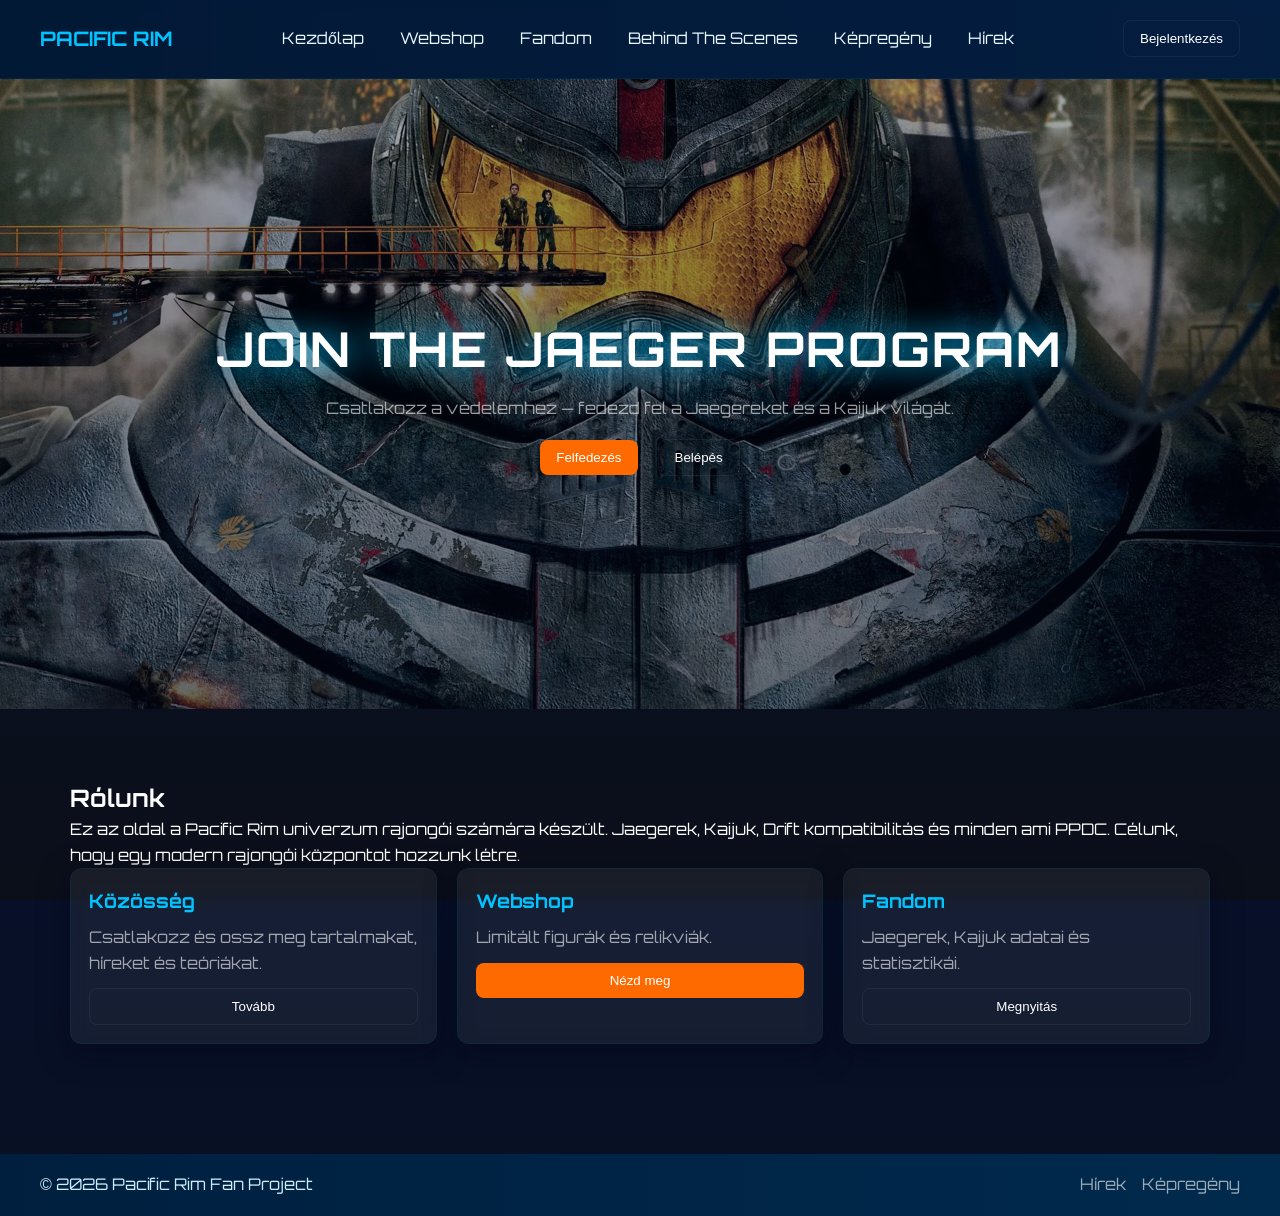
<file: index.html>
<!DOCTYPE html>
<html lang="hu">
<head>
<meta charset="UTF-8">
<title>Pacific Rim Universe</title>
<link rel="stylesheet" href="styles.css">
<script src="script.js" defer></script>
</head>
<body data-page="home">
<!-- ...existing code... -->
<header class="site-header">
  <div class="left">
    <div class="logo">PACIFIC RIM</div>
  </div>
  <nav class="main-nav" aria-label="Fő navigáció">
    <a href="index.html">Kezdőlap</a>
    <a href="webshop.html">Webshop</a>
    <a href="fandom.html">Fandom</a>
    <a href="bts.html">Behind The Scenes</a>
    <a href="kepregeny.html">Képregény</a>
    <a href="hirek.html">Hírek</a>
  </nav>
  <div class="user-area">
    <button id="loginBtn" class="btn ghost">Bejelentkezés</button>
    <div id="userMenu" class="user-menu hidden">
      <span id="userName" class="user-name"></span>
      <button id="logoutBtn" class="btn small">Kijelentkezés</button>
    </div>
    <button id="mobileToggle" class="mobile-toggle" aria-label="Menü">☰</button>
  </div>
</header>

<section class="hero">
  <div class="hero-inner">
    <h1>JOIN THE JAEGER PROGRAM</h1>
    <p class="tagline">Csatlakozz a védelemhez — fedezd fel a Jaegereket és a Kaijuk világát.</p>
    <div class="hero-cta">
      <button class="btn" id="ctaExplore">Felfedezés</button>
      <button class="btn ghost" id="ctaLogin">Belépés</button>
    </div>
  </div>
  <div class="hero-overlay"></div>
</section>

<main class="container">
  <section class="section">
    <h2>Rólunk</h2>
    <p>Ez az oldal a Pacific Rim univerzum rajongói számára készült. Jaegerek, Kaijuk, Drift kompatibilitás és minden ami PPDC. Célunk, hogy egy modern rajongói központot hozzunk létre.</p>

    <div class="cards">
      <article class="card">
        <h3>Közösség</h3>
        <p>Csatlakozz és ossz meg tartalmakat, híreket és teóriákat.</p>
        <button class="btn ghost">Tovább</button>
      </article>

      <article class="card">
        <h3>Webshop</h3>
        <p>Limitált figurák és relikviák.</p>
        <button class="btn" onclick="location.href='webshop.html'">Nézd meg</button>
      </article>

      <article class="card">
        <h3>Fandom</h3>
        <p>Jaegerek, Kaijuk adatai és statisztikái.</p>
        <button class="btn ghost" onclick="location.href='fandom.html'">Megnyitás</button>
      </article>
    </div>
  </section>
</main>

<footer class="site-footer">
  <div>© 2026 Pacific Rim Fan Project</div>
  <div class="footer-links">
    <a href="hirek.html">Hírek</a>
    <a href="kepregeny.html">Képregény</a>
  </div>
</footer>

<!-- Login / Register Modal -->
<div id="authModal" class="modal hidden" role="dialog" aria-modal="true" aria-labelledby="authTitle">
  <div class="modal-panel">
    <button class="modal-close" id="modalClose" aria-label="Bezárás">✕</button>
    <h2 id="authTitle">Bejelentkezés</h2>

    <form id="loginForm" class="auth-form">
      <label>Email
        <input type="email" id="loginEmail" required>
      </label>
      <label>Jelszó
        <input type="password" id="loginPassword" required>
      </label>
      <div class="form-actions">
        <button type="submit" class="btn">Bejelentkezés</button>
        <button type="button" id="showRegister" class="btn ghost">Regisztráció</button>
      </div>
    </form>

    <form id="registerForm" class="auth-form hidden">
      <label>Teljes név
        <input type="text" id="regName" required>
      </label>
      <label>Email
        <input type="email" id="regEmail" required>
      </label>
      <label>Jelszó
        <input type="password" id="regPassword" required minlength="6">
      </label>
      <div class="form-actions">
        <button type="submit" class="btn">Regisztrálok</button>
        <button type="button" id="showLogin" class="btn ghost">Vissza</button>
      </div>
    </form>
  </div>
</div>

</body>
</html>
</file>
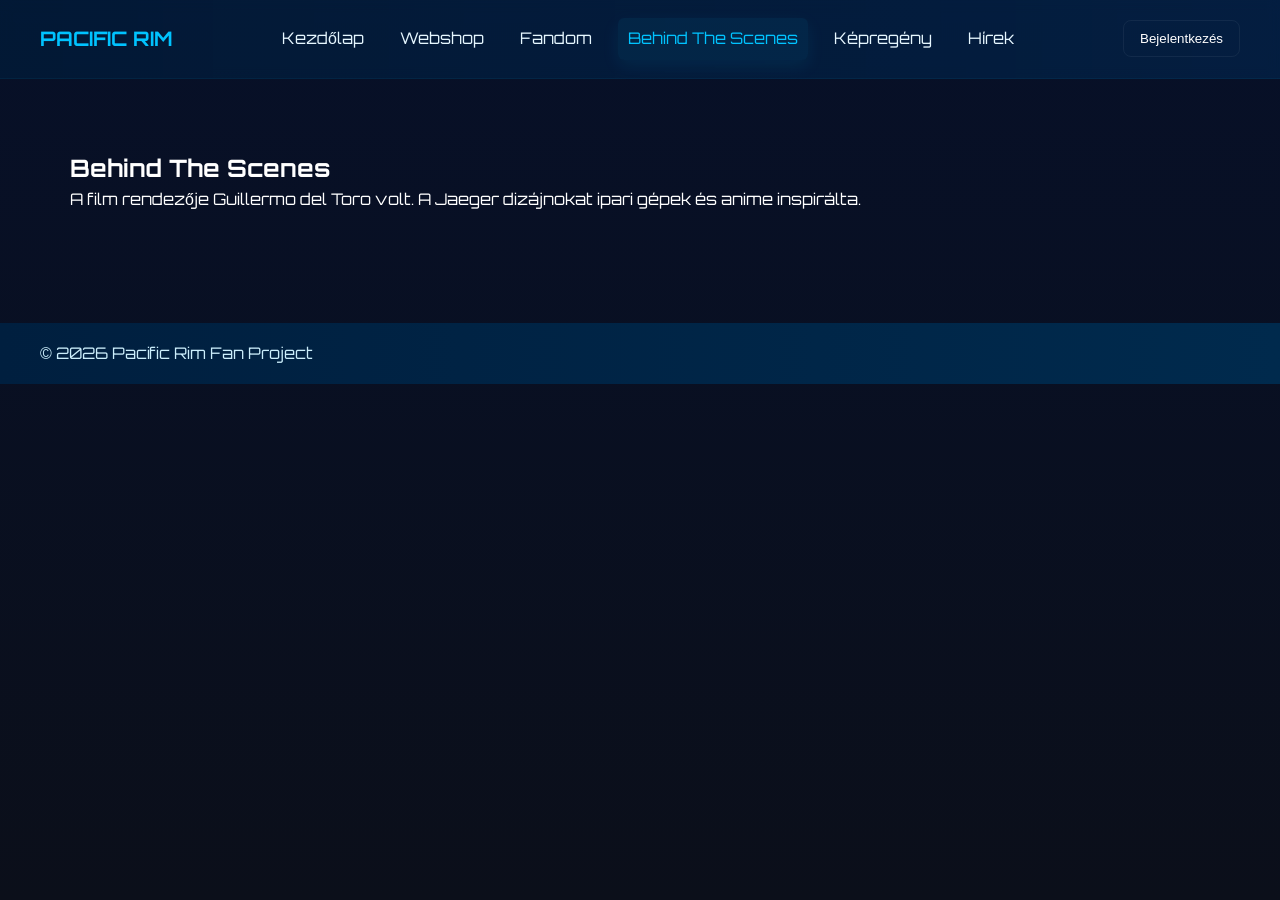
<file: bts.html>
<!DOCTYPE html>
<html lang="hu">
<head>
<meta charset="UTF-8">
<title>Behind The Scenes - Pacific Rim</title>
<link rel="stylesheet" href="styles.css">
<script src="script.js" defer></script>
</head>
<body data-page="bts">
<!-- ...existing code... -->
<header class="site-header">
  <div class="left"><div class="logo">PACIFIC RIM</div></div>
  <nav class="main-nav" aria-label="Fő navigáció">
    <a href="index.html">Kezdőlap</a>
    <a href="webshop.html">Webshop</a>
    <a href="fandom.html">Fandom</a>
    <a href="bts.html" class="active">Behind The Scenes</a>
    <a href="kepregeny.html">Képregény</a>
    <a href="hirek.html">Hírek</a>
  </nav>
  <div class="user-area">
    <button id="loginBtn" class="btn ghost">Bejelentkezés</button>
    <div id="userMenu" class="user-menu hidden">
      <span id="userName" class="user-name"></span>
      <button id="logoutBtn" class="btn small">Kijelentkezés</button>
    </div>
    <button id="mobileToggle" class="mobile-toggle" aria-label="Menü">☰</button>
  </div>
</header>

<main class="container">
  <section class="section">
    <h2>Behind The Scenes</h2>
    <p>A film rendezője Guillermo del Toro volt. A Jaeger dizájnokat ipari gépek és anime inspirálta.</p>
  </section>
</main>

<footer class="site-footer">
  <div>© 2026 Pacific Rim Fan Project</div>
</footer>
</body>
</html>
</file>
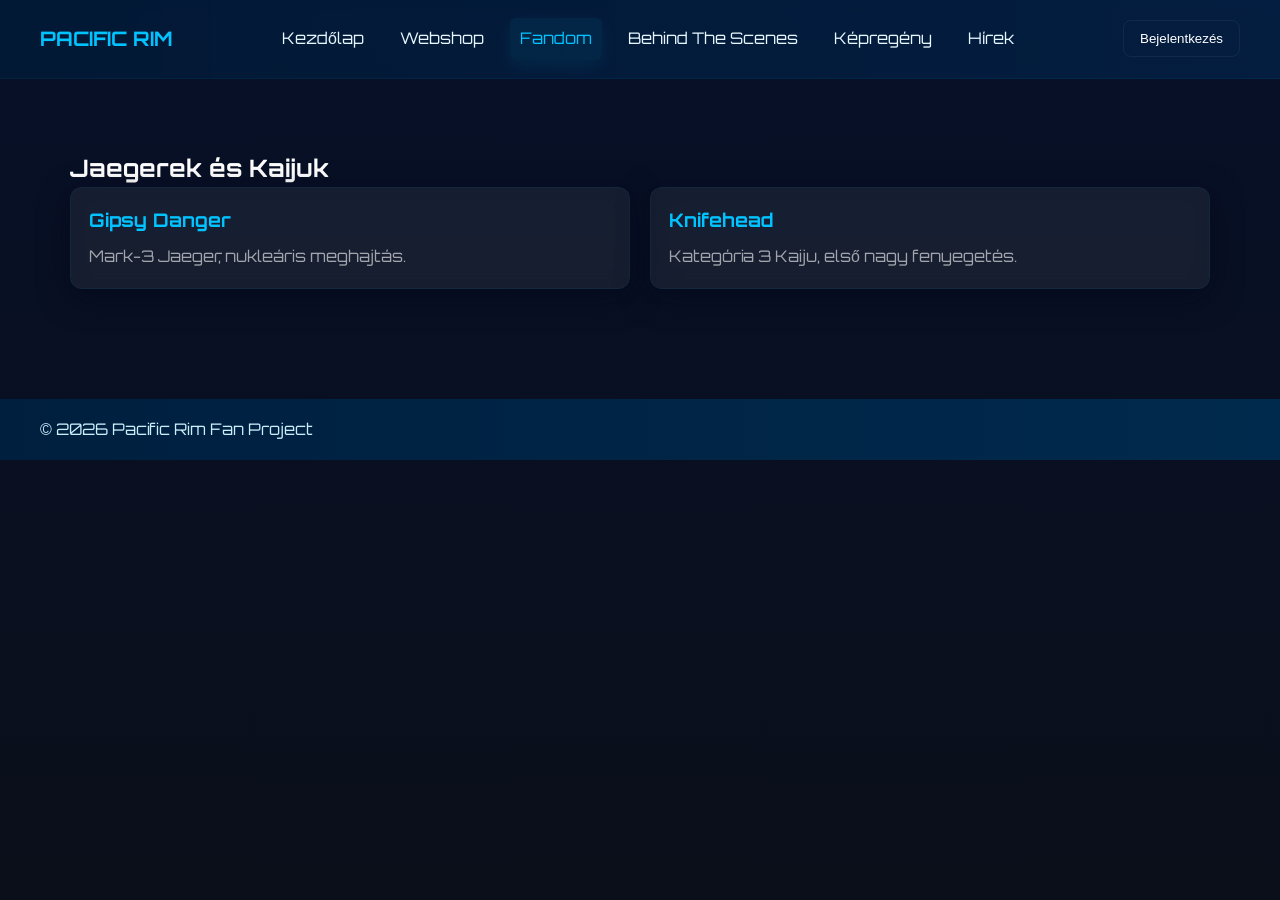
<file: fandom.html>
<!DOCTYPE html>
<html lang="hu">
<head>
<meta charset="UTF-8">
<title>Fandom - Pacific Rim</title>
<link rel="stylesheet" href="styles.css">
<script src="script.js" defer></script>
</head>
<body data-page="fandom">
<!-- ...existing code... -->
<header class="site-header">
  <div class="left"><div class="logo">PACIFIC RIM</div></div>
  <nav class="main-nav" aria-label="Fő navigáció">
    <a href="index.html">Kezdőlap</a>
    <a href="webshop.html">Webshop</a>
    <a href="fandom.html" class="active">Fandom</a>
    <a href="bts.html">Behind The Scenes</a>
    <a href="kepregeny.html">Képregény</a>
    <a href="hirek.html">Hírek</a>
  </nav>
  <div class="user-area">
    <button id="loginBtn" class="btn ghost">Bejelentkezés</button>
    <div id="userMenu" class="user-menu hidden">
      <span id="userName" class="user-name"></span>
      <button id="logoutBtn" class="btn small">Kijelentkezés</button>
    </div>
    <button id="mobileToggle" class="mobile-toggle" aria-label="Menü">☰</button>
  </div>
</header>

<main class="container">
  <section class="section">
    <h2>Jaegerek és Kaijuk</h2>

    <div class="cards">
      <div class="card">
        <h3>Gipsy Danger</h3>
        <p>Mark-3 Jaeger, nukleáris meghajtás.</p>
      </div>

      <div class="card">
        <h3>Knifehead</h3>
        <p>Kategória 3 Kaiju, első nagy fenyegetés.</p>
      </div>
    </div>
  </section>
</main>

<footer class="site-footer">
  <div>© 2026 Pacific Rim Fan Project</div>
</footer>
</body>
</html>
</file>
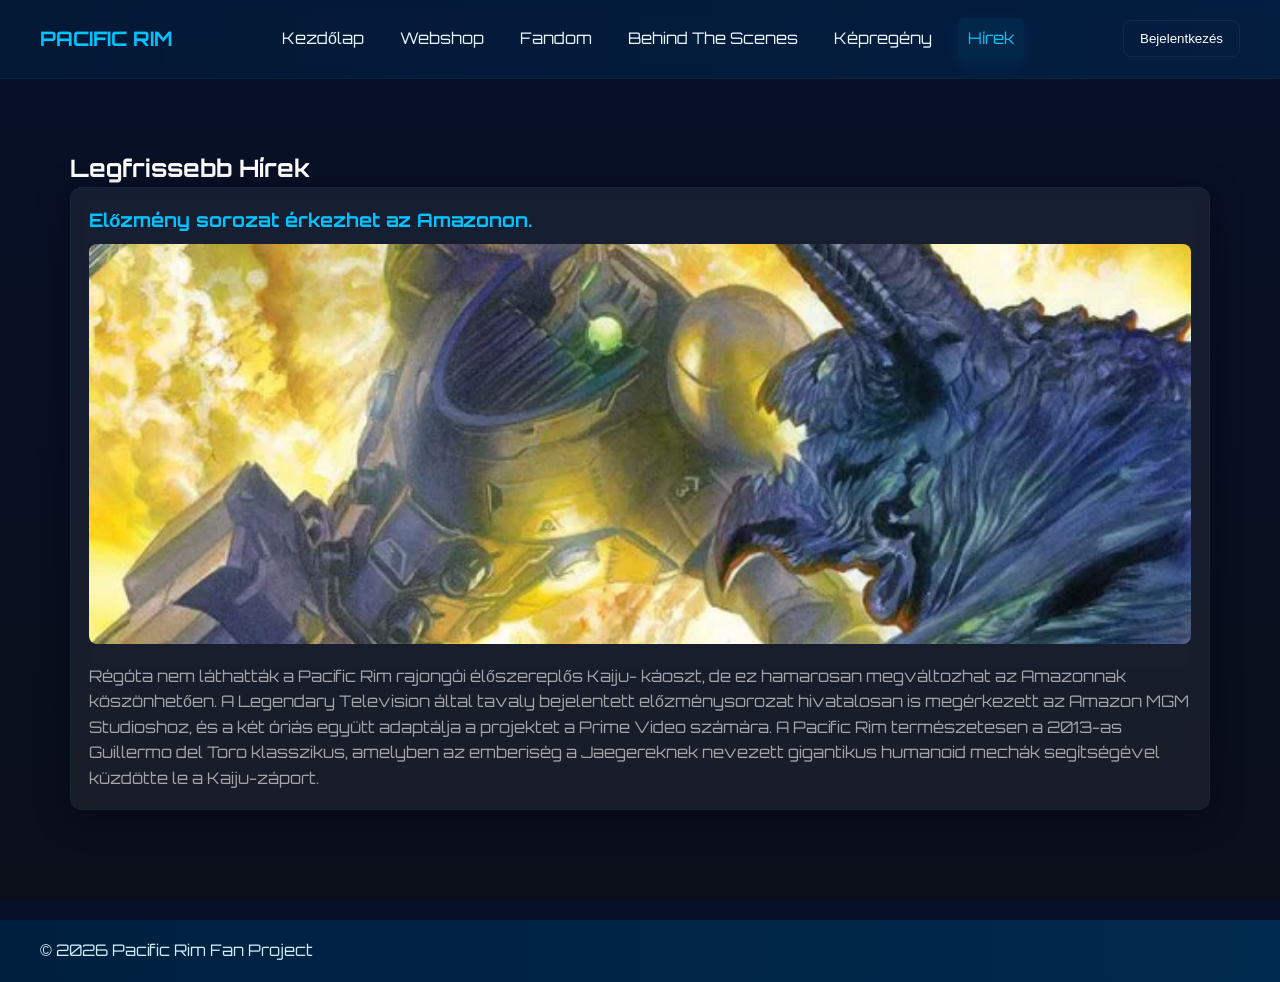
<file: hirek.html>
<!DOCTYPE html>
<html lang="hu">
<head>
<meta charset="UTF-8">
<title>Hírek - Pacific Rim</title>
<link rel="stylesheet" href="styles.css">
<script src="script.js" defer></script>
</head>
<body data-page="hirek">
<!-- ...existing code... -->
<header class="site-header">
  <div class="left"><div class="logo">PACIFIC RIM</div></div>
  <nav class="main-nav" aria-label="Fő navigáció">
    <a href="index.html">Kezdőlap</a>
    <a href="webshop.html">Webshop</a>
    <a href="fandom.html">Fandom</a>
    <a href="bts.html">Behind The Scenes</a>
    <a href="kepregeny.html">Képregény</a>
    <a href="hirek.html" class="active">Hírek</a>
  </nav>
  <div class="user-area">
    <button id="loginBtn" class="btn ghost">Bejelentkezés</button>
    <div id="userMenu" class="user-menu hidden">
      <span id="userName" class="user-name"></span>
      <button id="logoutBtn" class="btn small">Kijelentkezés</button>
    </div>
    <button id="mobileToggle" class="mobile-toggle" aria-label="Menü">☰</button>
  </div>
</header>

<main class="container">
  <section class="section">
    <h2>Legfrissebb Hírek</h2>

    <div class="card">
      <h3>Előzmény sorozat érkezhet az Amazonon.</h3>
      <img src="kepek/prequel.webp" alt="Előzmény sorozat érkezhet az Amazonon" class="news-image">
      <p>Régóta nem láthatták a Pacific Rim rajongói élőszereplős Kaiju- káoszt, de ez hamarosan megváltozhat az Amazonnak köszönhetően. A Legendary Television által tavaly bejelentett előzménysorozat hivatalosan is megérkezett az Amazon MGM Studioshoz, és a két óriás együtt adaptálja a projektet a Prime Video számára. A Pacific Rim természetesen a 2013-as Guillermo del Toro klasszikus, amelyben az emberiség a Jaegereknek nevezett gigantikus humanoid mechák segítségével küzdötte le a Kaiju-záport.</p>
    </div>
    

  </section>
</main>

<footer class="site-footer">
  <div>© 2026 Pacific Rim Fan Project</div>
</footer>
</body>
</html>
</file>
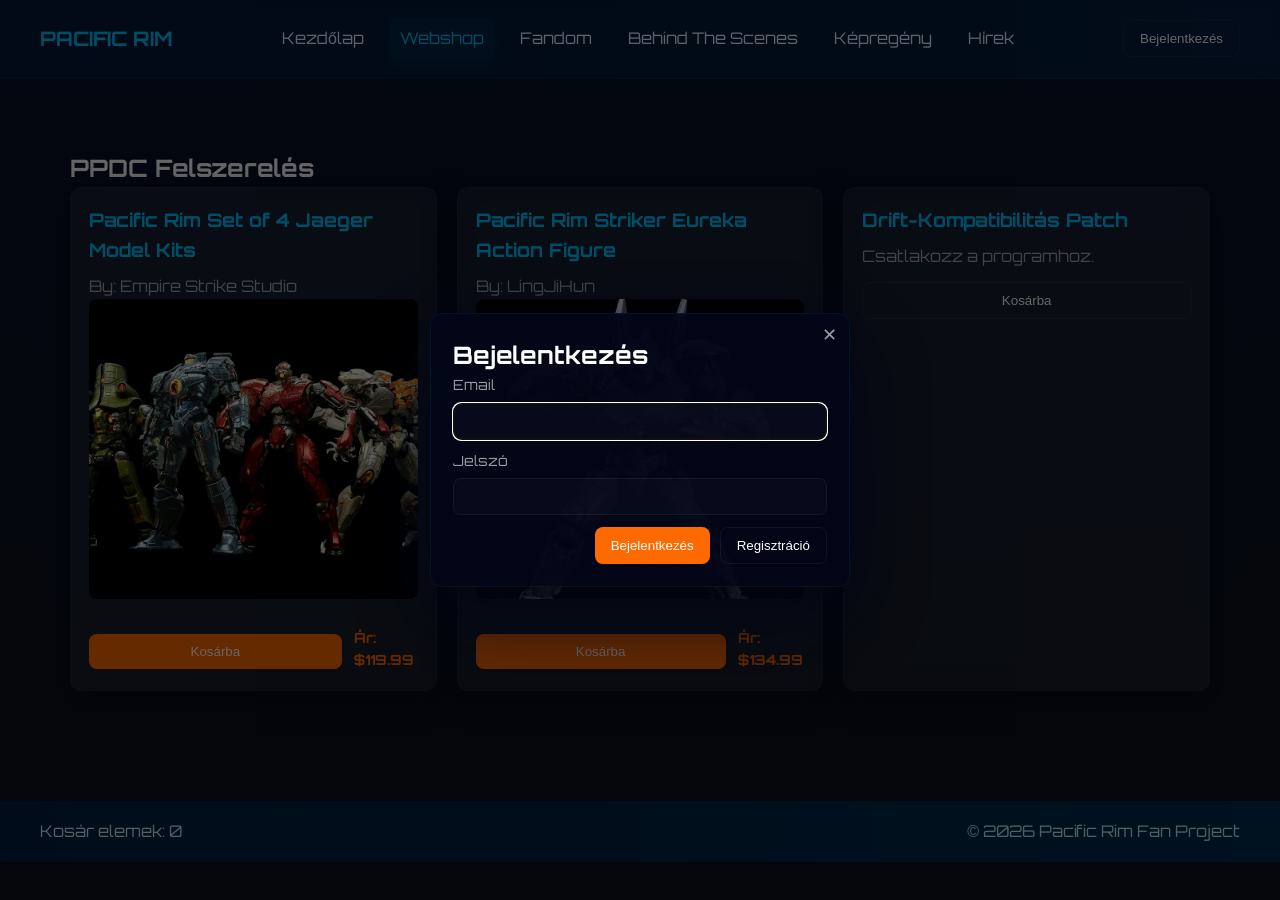
<file: webshop.html>
<!DOCTYPE html>
<html lang="hu">
<head>
<meta charset="UTF-8">
<title>Webshop - Pacific Rim</title>
<link rel="stylesheet" href="styles.css">
<script src="script.js" defer></script>
</head>
<body data-page="webshop" data-auth="true">
<!-- ...existing code... -->
<header class="site-header">
  <div class="left">
    <div class="logo">PACIFIC RIM</div>
  </div>
  <nav class="main-nav" aria-label="Fő navigáció">
    <a href="index.html">Kezdőlap</a>
    <a href="webshop.html" class="active">Webshop</a>
    <a href="fandom.html">Fandom</a>
    <a href="bts.html">Behind The Scenes</a>
    <a href="kepregeny.html">Képregény</a>
    <a href="hirek.html">Hírek</a>
  </nav>
  <div class="user-area">
    <button id="loginBtn" class="btn ghost">Bejelentkezés</button>
    <div id="userMenu" class="user-menu hidden">
      <span id="userName" class="user-name"></span>
      <button id="logoutBtn" class="btn small">Kijelentkezés</button>
    </div>
    <button id="mobileToggle" class="mobile-toggle" aria-label="Menü">☰</button>
  </div>
</header>

<main class="container">
  <section class="section">
    <h2>PPDC Felszerelés</h2>

    <div class="cards">
      <div class="card">
        <h3>Pacific Rim Set of 4 Jaeger Model Kits</h3>
        <p>By: Empire Strike Studio</p>
        <a href="#" target="_blank"><img class="shop_image" src="kepek/jaeger_model_kits.webp" alt="Pacific Rim Set of 4 Jaeger Model Kits"></a>
        <div class="prices">
          <button onclick="addToCart()" class="btn">Kosárba</button>
          <p class="price">Ár: $119.99</p>
        </div>
      </div>

      <div class="card">
        <h3>Pacific Rim Striker Eureka Action Figure</h3>
        <p>By: LingJiHun</p>
        <a href="#" target="_blank"><img class="shop_image" src="kepek/striker.webp" alt="Pacific Rim Striker Eureka Action Figure"></a>
        <div class="prices">
          <button onclick="addToCart()" class="btn">Kosárba</button>
          <p class="price">Ár: $134.99</p>
        </div>
      </div>

      <div class="card">
        <h3>Drift-Kompatibilitás Patch</h3>
        <p>Csatlakozz a programhoz.</p>
        <button onclick="addToCart()" class="btn ghost">Kosárba</button>
      </div>
    </div>
  </section>
</main>

<footer class="site-footer">
  <div>Kosár elemek: <span id="cartCount">0</span></div>
  <div>© 2026 Pacific Rim Fan Project</div>
</footer>

<!-- Auth modal is included by script on every page -->
</body>
</html>
</file>
<file: styles.css>
@import url('https://fonts.googleapis.com/css2?family=Orbitron:wght@400;700&display=swap');

:root{
  --bg:#0b0f1a;
  --accent:#00c3ff;
  --accent-2:#ff6a00;
  --glass: rgba(255,255,255,0.06);
  --muted: rgba(255,255,255,0.6);
}

*{margin:0;padding:0;box-sizing:border-box}
html,body{height:100%}
body{
  font-family:'Orbitron',sans-serif;
  background:linear-gradient(180deg,#071028 0%,var(--bg) 100%);
  color:#fff;
  -webkit-font-smoothing:antialiased;
  line-height:1.6;
  min-height:100vh;
}

/* Header */
.site-header{
  display:flex;
  align-items:center;
  justify-content:space-between;
  gap:20px;
  padding:18px 40px;
  background:linear-gradient(90deg, rgba(0,31,63,0.6), rgba(0,51,102,0.4));
  position:sticky;
  top:0;
  z-index:40;
  backdrop-filter: blur(6px);
  border-bottom:1px solid rgba(0,195,255,0.06);
}
.logo{font-size:20px;color:var(--accent);font-weight:700}
.main-nav{display:flex;gap:16px}
.main-nav a{color:#e6f7ff;text-decoration:none;padding:8px 10px;border-radius:6px;transition:all .2s}
.main-nav a:hover{color:var(--accent);transform:translateY(-2px)}
.main-nav a.active{background:rgba(0,195,255,0.06);color:var(--accent);box-shadow:0 6px 18px rgba(0,195,255,0.08)}
.user-area{display:flex;align-items:center;gap:10px}
.btn{background:var(--accent-2);color:#fff;padding:10px 16px;border-radius:8px;border:none;cursor:pointer;transition:all .18s}
.btn.ghost{background:transparent;border:1px solid rgba(255,255,255,0.06)}
.btn.small{padding:6px 8px;font-size:13px}
.btn:hover{transform:translateY(-3px);filter:brightness(1.05)}
.mobile-toggle{display:none;background:transparent;border:none;color:var(--muted);font-size:20px}

/* Hero */
.hero{
  position:relative;
  height:70vh;
  display:flex;
  align-items:center;
  justify-content:center;
  overflow:hidden;
  background:url('kepek/wp14819111-pacific-rim-wallpapers.webp') center top /cover no-repeat;
}
.hero::after{content:"";position:absolute;inset:0;background:linear-gradient(180deg, rgba(2,6,23,0.35), rgba(2,6,23,0.6))}
.hero-inner{position:relative;z-index:2;text-align:center;padding:20px}
.hero h1{font-size:48px;text-shadow:0 0 30px var(--accent);letter-spacing:2px}
.tagline{color:var(--muted);margin-top:8px;margin-bottom:18px}
.hero-cta .btn{margin:0 8px}

/* Cards + content */
.container{max-width:1200px;margin:0 auto;padding:30px}
.section{padding:40px 0}
.cards{display:flex;gap:20px;flex-wrap:wrap}
.card{
  flex:1;min-width:240px;background:var(--glass);padding:18px;border-radius:12px;border:1px solid rgba(0,195,255,0.06);
  backdrop-filter:blur(8px);box-shadow:0 8px 30px rgba(2,6,23,0.5);transition:transform .28s, box-shadow .28s;
}
.card img{width:100%;height:400px;object-fit:cover;border-radius:8px;margin-bottom:12px}
.card:hover{transform:translateY(-8px);box-shadow:0 18px 40px rgba(0,195,255,0.08)}
.card h3{margin-bottom:8px;color:var(--accent)}
.card p{color:var(--muted)}
.card .btn{margin-top:12px;width:100%}
.card .price{margin-top:8px;font-size:14px;color:var(--accent-2);font-weight:700}
.card .shop_image{width:100%;height:300px;object-fit:cover;border-radius:8px;margin-bottom:12px}
.card .prices{display:flex;align-items:center;justify-content:space-between;gap:12px}

/* Footer */
.site-footer{display:flex;justify-content:space-between;align-items:center;padding:18px 40px;background:linear-gradient(90deg,#001f3f,#002a4d);margin-top:40px;color:#cbeefb}
.footer-links a{color:var(--muted);margin-left:12px;text-decoration:none}
.footer-links a:hover{color:var(--accent)}
/* Modal */
.modal{
  position:fixed;
  inset:0;
  display:flex;
  align-items:center;
  justify-content:center;
  padding:20px;
  z-index:120;
  /* sötét overlay a háttér dimmeléséhez */
  background: rgba(0,0,0,0.6);
}
.modal.hidden{display:none}
.modal-panel{
  width:100%;
  max-width:420px;
  /* sötétebb, teltebb panel a jobb olvashatóságért */
  background: linear-gradient(180deg, rgba(2,6,23,0.95), rgba(2,6,23,0.92));
  padding:22px;
  border-radius:12px;
  border:1px solid rgba(0,195,255,0.08);
  box-shadow:0 30px 80px rgba(2,6,23,0.85);
  position:relative;
}
.modal-close{position:absolute;right:12px;top:10px;background:transparent;border:none;color:var(--muted);font-size:18px}
.auth-form label{display:block;margin-bottom:10px;color:var(--muted);font-size:14px}
.auth-form input{
  width:100%;
  padding:10px;
  margin-top:6px;
  border-radius:8px;
  border:1px solid rgba(255,255,255,0.06);
  background: rgba(255,255,255,0.02);
  color:#fff;
}
.form-actions{display:flex;gap:10px;justify-content:flex-end;margin-top:12px}
/* User menu */
.user-menu{display:flex;align-items:center;gap:8px}
.user-name{color:var(--accent);font-weight:700}

/* Utilities */
.hidden{display:none}
@media (max-width:900px){
  .main-nav{display:none;position:absolute;left:0;right:0;top:68px;background:linear-gradient(180deg,rgba(2,6,23,0.9),rgba(2,6,23,0.98));flex-direction:column;padding:20px;gap:12px}
  .mobile-toggle{display:block}
  .site-header{padding:12px 18px}
  .hero h1{font-size:34px}
}

/* Comic viewer styles */
.comic-gallery{display:flex;gap:12px;flex-wrap:wrap;margin-top:18px}
.comic-thumb{width:180px;height:120px;object-fit:cover;border-radius:10px;cursor:pointer;border:1px solid rgba(255,255,255,0.06);transition:transform .18s, box-shadow .18s}
.comic-thumb:hover{transform:translateY(-6px);box-shadow:0 16px 30px rgba(0,0,0,0.5)}

.comic-modal{position:fixed;inset:0;display:flex;align-items:center;justify-content:center;z-index:200;}
.comic-modal.hidden{display:none}

.comic-modal-backdrop{position:fixed;inset:0;background:rgba(0,0,0,0.6);backdrop-filter: blur(6px);z-index:190}

.comic-panel{position:relative;z-index:210;max-width:900px;width:96%;background:linear-gradient(180deg, rgba(2,6,23,0.96), rgba(2,6,23,0.9));padding:18px;border-radius:12px;border:1px solid rgba(255,255,255,0.04);box-shadow:0 40px 120px rgba(2,6,23,0.9);display:flex;align-items:center;gap:14px}

.comic-frame-container{flex:1;display:flex;flex-direction:column;align-items:center;justify-content:center;position:relative;gap:8px;width:100%;max-height:80vh;overflow:visible}

.comic-frame{flex:1;width:100%;height:100%;display:flex;align-items:center;justify-content:center;position:relative;border-radius:8px;overflow:hidden;background:rgba(0,0,0,0.28)}
.comic-frame.zoomed{overflow:auto;align-items:flex-start;justify-content:flex-start}
.comic-frame img{display:block;border-radius:6px;transition:zoom .2s ease-out;max-width:100%;width:auto;height:auto}
.comic-frame img.fit-height{max-height:80vh}
.comic-frame.zoomed img{max-height:none}

.comic-close{position:absolute;right:12px;top:10px;background:transparent;border:none;color:var(--muted);font-size:20px;z-index:220}

.comic-nav{background:linear-gradient(180deg, rgba(255,255,255,0.03), rgba(255,255,255,0.01));border:1px solid rgba(255,255,255,0.04);color:#fff;font-size:26px; width:44px;height:44px;border-radius:8px;cursor:pointer}
.comic-nav.left{align-self:center}
.comic-nav.right{align-self:center}

.page-indicator{position:absolute;left:50%;transform:translateX(-50%);bottom:10px;background:rgba(0,0,0,0.44);padding:6px 10px;border-radius:20px;font-size:13px;color:var(--muted);backdrop-filter: blur(4px);border:1px solid rgba(255,255,255,0.04)}

.zoom-controls{display:flex;align-items:center;gap:8px;padding:8px 12px;background:rgba(0,0,0,0.3);border-radius:8px;border:1px solid rgba(255,255,255,0.08);backdrop-filter:blur(4px)}
.zoom-btn{background:transparent;border:1px solid rgba(0,195,255,0.3);color:var(--accent);width:32px;height:32px;border-radius:6px;cursor:pointer;transition:all .18s;font-size:14px;font-weight:700}
.zoom-btn:hover{background:rgba(0,195,255,0.1);border-color:var(--accent)}
.zoom-btn.reset{color:var(--muted);border-color:rgba(255,255,255,0.2)}
.zoom-btn.reset:hover{background:rgba(255,255,255,0.05);border-color:var(--muted);color:var(--accent)}
.zoom-level{color:var(--muted);font-size:12px;min-width:45px;text-align:center}

/* When modal open, slightly dim and blur everything else using body class toggled by JS */
body.comic-open > *:not(.comic-modal):not(.comic-modal-backdrop){filter: blur(4px) brightness(0.45);pointer-events:none}

/* Comic Selection Styles */
.comic-section{margin-top:40px}
.comic-section h2{font-size:28px;color:var(--accent);margin-bottom:24px;text-shadow:0 0 20px rgba(0,195,255,0.2)}

.comic-controls{display:flex;justify-content:space-between;align-items:center;margin-bottom:24px;gap:16px;flex-wrap:wrap}
.filter-group{display:flex;align-items:center;gap:12px}
.filter-group label{color:var(--muted)}
.filter-select{padding:8px 12px;background:rgba(255,255,255,0.04);border:1px solid rgba(255,255,255,0.08);color:#fff;border-radius:6px;cursor:pointer}

.view-group{display:flex;gap:8px}
.view-btn{background:transparent;border:1px solid rgba(255,255,255,0.08);color:var(--muted);width:36px;height:36px;border-radius:6px;cursor:pointer;transition:all .18s}
.view-btn.active{background:rgba(0,195,255,0.1);color:var(--accent);border-color:var(--accent)}

.selection-stats{display:flex;align-items:center;gap:16px;padding:14px 16px;background:rgba(0,195,255,0.03);border:1px solid rgba(0,195,255,0.1);border-radius:8px;margin-bottom:24px;flex-wrap:wrap}
.selection-stats strong{color:var(--accent);font-size:18px}

.comic-catalog{display:grid;gap:20px}
.comic-catalog.grid-view{grid-template-columns:repeat(auto-fill, minmax(280px, 1fr))}
.comic-catalog.list-view{grid-template-columns:1fr}

.comic-card-link{text-decoration:none;color:inherit;display:block;transition:all .2s}
.comic-card-link:hover{text-decoration:none}

.comic-card{background:linear-gradient(135deg, rgba(0,51,102,0.2), rgba(0,31,63,0.2));border:1px solid rgba(0,195,255,0.1);border-radius:10px;overflow:hidden;transition:all .2s;cursor:pointer;height:100%;display:flex;flex-direction:column;padding:14px}
.comic-card-link:hover .comic-card{transform:translateY(-4px);box-shadow:0 12px 30px rgba(0,195,255,0.08);border-color:rgba(0,195,255,0.2)}

.comic-cover-container{position:relative;width:calc(100% + 28px);aspect-ratio:2/3;background:linear-gradient(135deg, rgba(0,0,0,0.4), rgba(0,0,0,0.2));border-radius:6px;overflow:hidden;margin:-14px -14px 14px -14px}
.comic-cover{width:100%;height:100%;object-fit:cover}
.comic-cover-placeholder{width:100%;height:100%;display:flex;align-items:center;justify-content:center;background:linear-gradient(135deg, rgba(0,195,255,0.05), rgba(255,106,0,0.05));font-size:48px}
.comic-status-badge{position:absolute;top:8px;right:8px;font-size:11px;padding:6px 10px;border-radius:20px;background:rgba(0,0,0,0.6);backdrop-filter:blur(4px);border:1px solid rgba(255,255,255,0.1)}
.comic-status-badge.new{color:#4ade80;border-color:#4ade80}
.comic-status-badge.popular{color:var(--accent-2);border-color:var(--accent-2)}
.comic-status-badge.available{color:var(--accent);border-color:var(--accent)}

.comic-header{margin-bottom:12px}
.comic-header h3{font-size:16px;color:var(--accent);margin-bottom:4px;line-height:1.3}
.comic-year{font-size:12px;color:var(--muted)}

.comic-meta{display:flex;gap:8px;margin-bottom:12px;flex-wrap:wrap}
.comic-series{font-size:12px;color:var(--muted);padding:3px 6px;background:rgba(255,255,255,0.02);border-radius:4px}

.comic-actions{display:flex;gap:8px;margin-top:auto}
.btn-select-comic{background:rgba(0,195,255,0.08);border:1px solid rgba(0,195,255,0.2);color:var(--accent);padding:10px 12px;border-radius:6px;cursor:pointer;transition:all .18s;flex:1;text-align:center;font-size:13px}
.btn-select-comic:hover{background:rgba(0,195,255,0.15);border-color:var(--accent)}
.btn-select-comic.selected{background:var(--accent-2);color:#fff;border-color:var(--accent-2)}

.btn-text{display:block}

/* Selected Panel */
.selected-panel{position:fixed;right:0;top:0;height:100vh;width:420px;background:linear-gradient(180deg, rgba(2,6,23,0.98), rgba(2,6,23,0.95));border-left:1px solid rgba(0,195,255,0.1);z-index:180;transform:translateX(100%);transition:transform .3s;box-shadow:-20px 0 60px rgba(0,0,0,0.6);display:flex;flex-direction:column;overflow-y:auto}
.selected-panel.hidden{transform:translateX(100%);pointer-events:none}

.panel-header{padding:20px;border-bottom:1px solid rgba(0,195,255,0.08);display:flex;justify-content:space-between;align-items:center}
.panel-header h3{color:var(--accent);font-size:18px}
.close-btn{background:transparent;border:none;color:var(--muted);font-size:24px;cursor:pointer;transition:color .18s}
.close-btn:hover{color:var(--accent)}

.selected-list{flex:1;padding:16px;overflow-y:auto}
.selected-item{display:flex;justify-content:space-between;align-items:start;padding:12px;background:rgba(0,195,255,0.03);border:1px solid rgba(0,195,255,0.08);border-radius:6px;margin-bottom:12px}
.item-info h4{color:var(--accent);font-size:14px;margin-bottom:4px}
.item-info p{color:var(--muted);font-size:12px}
.btn-remove-from-list{background:transparent;border:none;color:var(--muted);font-size:18px;cursor:pointer;transition:color .18s;padding:4px}
.btn-remove-from-list:hover{color:var(--accent-2)}

.empty-message{color:var(--muted);text-align:center;padding:20px;font-size:14px}

.panel-actions{padding:16px;border-top:1px solid rgba(0,195,255,0.08);display:flex;gap:10px}
.panel-actions .btn{flex:1}

@media (max-width:900px){
  .comic-catalog.grid-view{grid-template-columns:repeat(auto-fill, minmax(220px, 1fr))}
  .selected-panel{width:100%;right:0;top:auto;bottom:0;height:60vh;transform:translateY(100%)}
  .selected-panel.hidden{transform:translateY(100%)}
  .comic-controls{flex-direction:column;align-items:flex-start}
  .comic-panel{flex-direction:column;padding:12px}
  .comic-nav{width:40px;height:40px;font-size:20px}
  .comic-thumb{width:140px;height:96px}
  .zoom-controls{flex-wrap:wrap;justify-content:center;gap:6px}
}

@media (max-width:600px){
  .comic-catalog.grid-view{grid-template-columns:1fr}
  .comic-catalog.list-view{grid-template-columns:1fr}
  .selected-panel{width:100%;height:70vh;bottom:0}
}
</file>
